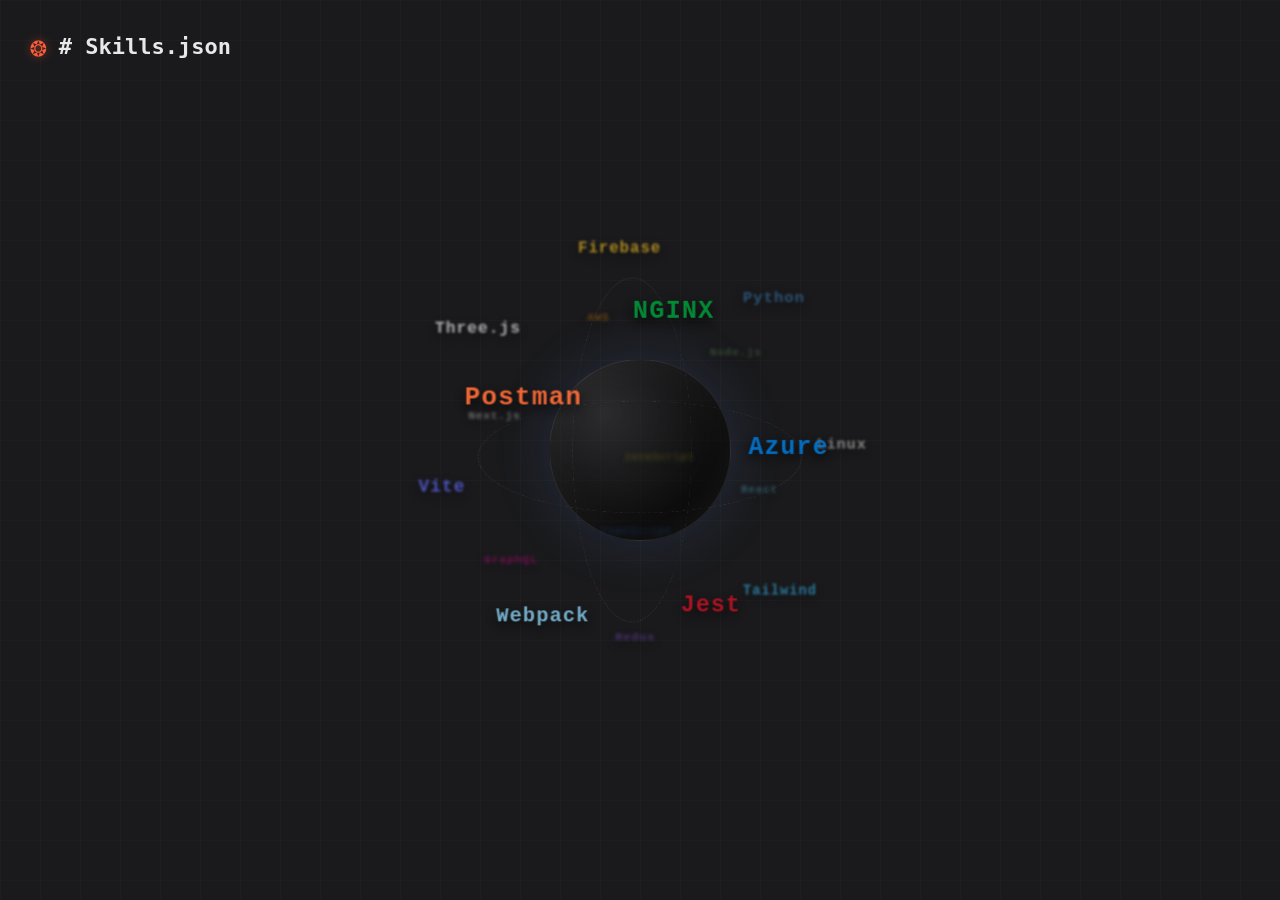
<file: Aman.html>
<!DOCTYPE html>
<html lang="en">
<head>
  <meta charset="UTF-8">
  <meta name="viewport" content="width=device-width, initial-scale=1.0">
  <title>Modern 3D Animated Skills Sphere</title>
  <style>
    /* Base reset and dark grid background */
    body {
      margin: 0;
      padding: 0;
      background-color: #1a1a1c; /* Slightly darker for better contrast */
      background-image: 
        linear-gradient(rgba(255, 255, 255, 0.02) 1px, transparent 1px),
        linear-gradient(90deg, rgba(255, 255, 255, 0.02) 1px, transparent 1px);
      background-size: 40px 40px;
      display: flex;
      justify-content: center;
      align-items: center;
      height: 100vh;
      overflow: hidden;
      font-family: 'Inter', 'Courier New', Courier, monospace; /* Added modern font fallback */
    }

    /* Container for the 3D scene */
    .scene {
      width: 500px;
      height: 500px;
      perspective: 1200px;
      position: relative;
    }

    /* Modern 3D Animated Core Ball */
    .core-ball {
      position: absolute;
      top: 50%;
      left: 50%;
      width: 180px;
      height: 180px;
      transform: translate(-50%, -50%);
      border-radius: 50%;
      /* 3D shading effect */
      background: radial-gradient(circle at 30% 30%, rgba(255, 255, 255, 0.08), rgba(0, 0, 0, 0.6) 70%);
      border: 1px solid rgba(255, 255, 255, 0.1);
      /* Glowing effect */
      box-shadow: 
        0 0 60px rgba(100, 150, 255, 0.15), 
        inset 0 0 40px rgba(255, 255, 255, 0.05);
      z-index: 0;
      animation: pulseAndSpin 6s infinite alternate ease-in-out;
    }

    /* Outer wireframe rings to add depth */
    .wireframe-ring {
      position: absolute;
      top: 50%;
      left: 50%;
      width: 320px;
      height: 320px;
      transform: translate(-50%, -50%) rotateX(70deg);
      border-radius: 50%;
      border: 1px dashed rgba(255, 255, 255, 0.1);
      z-index: 0;
      animation: spinRing 20s infinite linear;
    }

    .wireframe-ring:nth-child(3) {
      width: 340px;
      height: 340px;
      transform: translate(-50%, -50%) rotateY(70deg);
      border-top: 1px solid rgba(255, 255, 255, 0.05);
      animation: spinRingReverse 25s infinite linear;
    }

    /* Keyframe Animations for the background elements */
    @keyframes pulseAndSpin {
      0% { 
        transform: translate(-50%, -50%) scale(0.95) rotateZ(0deg); 
        box-shadow: 0 0 40px rgba(100, 150, 255, 0.1), inset 0 0 20px rgba(255, 255, 255, 0.05); 
      }
      100% { 
        transform: translate(-50%, -50%) scale(1.05) rotateZ(10deg); 
        box-shadow: 0 0 80px rgba(100, 150, 255, 0.3), inset 0 0 60px rgba(255, 255, 255, 0.1); 
      }
    }

    @keyframes spinRing {
      0% { transform: translate(-50%, -50%) rotateX(70deg) rotateZ(0deg); }
      100% { transform: translate(-50%, -50%) rotateX(70deg) rotateZ(360deg); }
    }

    @keyframes spinRingReverse {
      0% { transform: translate(-50%, -50%) rotateY(70deg) rotateZ(0deg); }
      100% { transform: translate(-50%, -50%) rotateY(70deg) rotateZ(-360deg); }
    }

    /* The rotating sphere container */
    .sphere {
      width: 100%;
      height: 100%;
      position: relative;
      transform-style: preserve-3d;
      z-index: 1;
    }

    /* Individual skill items */
    .skill {
      position: absolute;
      top: 50%;
      left: 50%;
      transform-origin: center;
      display: flex;
      flex-direction: column;
      align-items: center;
      justify-content: center;
      font-weight: 600;
      letter-spacing: 1px;
      text-shadow: 0px 4px 10px rgba(0, 0, 0, 0.9);
      user-select: none;
      cursor: pointer;
      transition: all 0.3s cubic-bezier(0.25, 0.8, 0.25, 1);
    }

    /* Hover effect makes them pop out and glow */
    .skill:hover {
      text-shadow: 0 0 15px currentColor, 0 0 30px currentColor;
      transform: scale(1.2) !important; /* Forces scale on hover */
      z-index: 1000 !important;
    }
  </style>
</head>
<body>

  <div style="position: absolute; top: 30px; left: 30px; color: rgba(255,255,255,0.9); font-size: 22px; font-weight: bold; display: flex; align-items: center; gap: 12px; font-family: monospace;">
    <span style="color: #ff5e3a; font-size: 28px; text-shadow: 0 0 10px rgba(255,94,58,0.5);">❂</span> # Skills.json
  </div>

  <div class="scene">
    <div class="core-ball"></div>
    <div class="wireframe-ring"></div>
    <div class="wireframe-ring"></div>
    
    <div class="sphere" id="sphere"></div>
  </div>

  <script>
    const skills = [
      { name: 'JavaScript', color: '#f7df1e' },
      { name: 'TypeScript', color: '#3178c6' },
      { name: 'React', color: '#61dafb' },
      { name: 'Node.js', color: '#68a063' },
      { name: 'AWS', color: '#ff9900' },
      { name: 'Next.js', color: '#ffffff' },
      { name: 'GraphQL', color: '#e10098' },
      { name: 'Redux', color: '#764abc' },
      { name: 'Tailwind', color: '#38bdf8' },
      { name: 'Linux', color: '#cccccc' },
      { name: 'Python', color: '#3776ab' },
      { name: 'Firebase', color: '#ffca28' },
      { name: 'Three.js', color: '#ffffff' },
      { name: 'Vite', color: '#646cff' },
      { name: 'Webpack', color: '#8dd6f9' },
      { name: 'Jest', color: '#c21325' },
      { name: 'Azure', color: '#0078d4' },
      { name: 'NGINX', color: '#009639' },
      { name: 'Postman', color: '#ff6c37' }
    ];

    const sphere = document.getElementById('sphere');
    const radius = 200; // Increased radius to fit around the larger core
    const elements = [];

    // Distribute points mathematically around the sphere
    skills.forEach((skill, i) => {
      const el = document.createElement('div');
      el.className = 'skill';
      el.style.color = skill.color;
      el.innerText = skill.name;
      sphere.appendChild(el);

      // Fibonacci lattice distribution
      const phi = Math.acos(-1 + (2 * i) / skills.length);
      const theta = Math.sqrt(skills.length * Math.PI) * phi;

      const x = radius * Math.cos(theta) * Math.sin(phi);
      const y = radius * Math.sin(theta) * Math.sin(phi);
      const z = radius * Math.cos(phi);

      elements.push({ el, x, y, z });
    });

    // Animation Variables
    let mouseX = 0;
    let mouseY = 0;
    let targetRotationX = 0;
    let targetRotationY = 0;
    let currentRotationX = 0;
    let currentRotationY = 0;

    // Track mouse position to influence rotation
    document.addEventListener('mousemove', (e) => {
      mouseX = (e.clientX - window.innerWidth / 2) / window.innerWidth;
      mouseY = (e.clientY - window.innerHeight / 2) / window.innerHeight;
    });

    function animate() {
      // 1. Continuous auto-rotation base
      targetRotationY += 0.005; 
      targetRotationX += 0.002;

      // 2. Add mouse influence smoothly
      targetRotationY += mouseX * 0.05;
      targetRotationX += mouseY * 0.05;

      // 3. Easing function for buttery smooth movement
      currentRotationX += (targetRotationX - currentRotationX) * 0.1;
      currentRotationY += (targetRotationY - currentRotationY) * 0.1;

      elements.forEach((item) => {
        const cosX = Math.cos(currentRotationX);
        const sinX = Math.sin(currentRotationX);
        const cosY = Math.cos(currentRotationY);
        const sinY = Math.sin(currentRotationY);

        // Apply Y-axis rotation
        let x1 = item.x * cosY - item.z * sinY;
        let z1 = item.z * cosY + item.x * sinY;

        // Apply X-axis rotation
        let y1 = item.y * cosX - z1 * sinX;
        let z2 = z1 * cosX + item.y * sinX;

        // Calculate depth (scale and opacity based on Z position)
        const scale = (z2 + radius * 1.5) / (radius * 2.5);
        
        // Apply transform
        // Note: we don't apply scale directly in transform if we want hover to override it easily,
        // so we use font-size for the depth scaling illusion.
        item.el.style.transform = `translate3d(${x1}px, ${y1}px, ${z2}px) translate(-50%, -50%)`;
        
        // Depth effects
        item.el.style.opacity = Math.max(0.15, scale);
        item.el.style.fontSize = `${Math.max(12, 24 * scale)}px`;
        item.el.style.filter = `blur(${Math.max(0, (1 - scale) * 3)}px)`; // Adds modern depth of field
        item.el.style.zIndex = Math.round(z2 + radius);
      });

      requestAnimationFrame(animate);
    }

    animate();
  </script>
</body>
</html>
</file>
